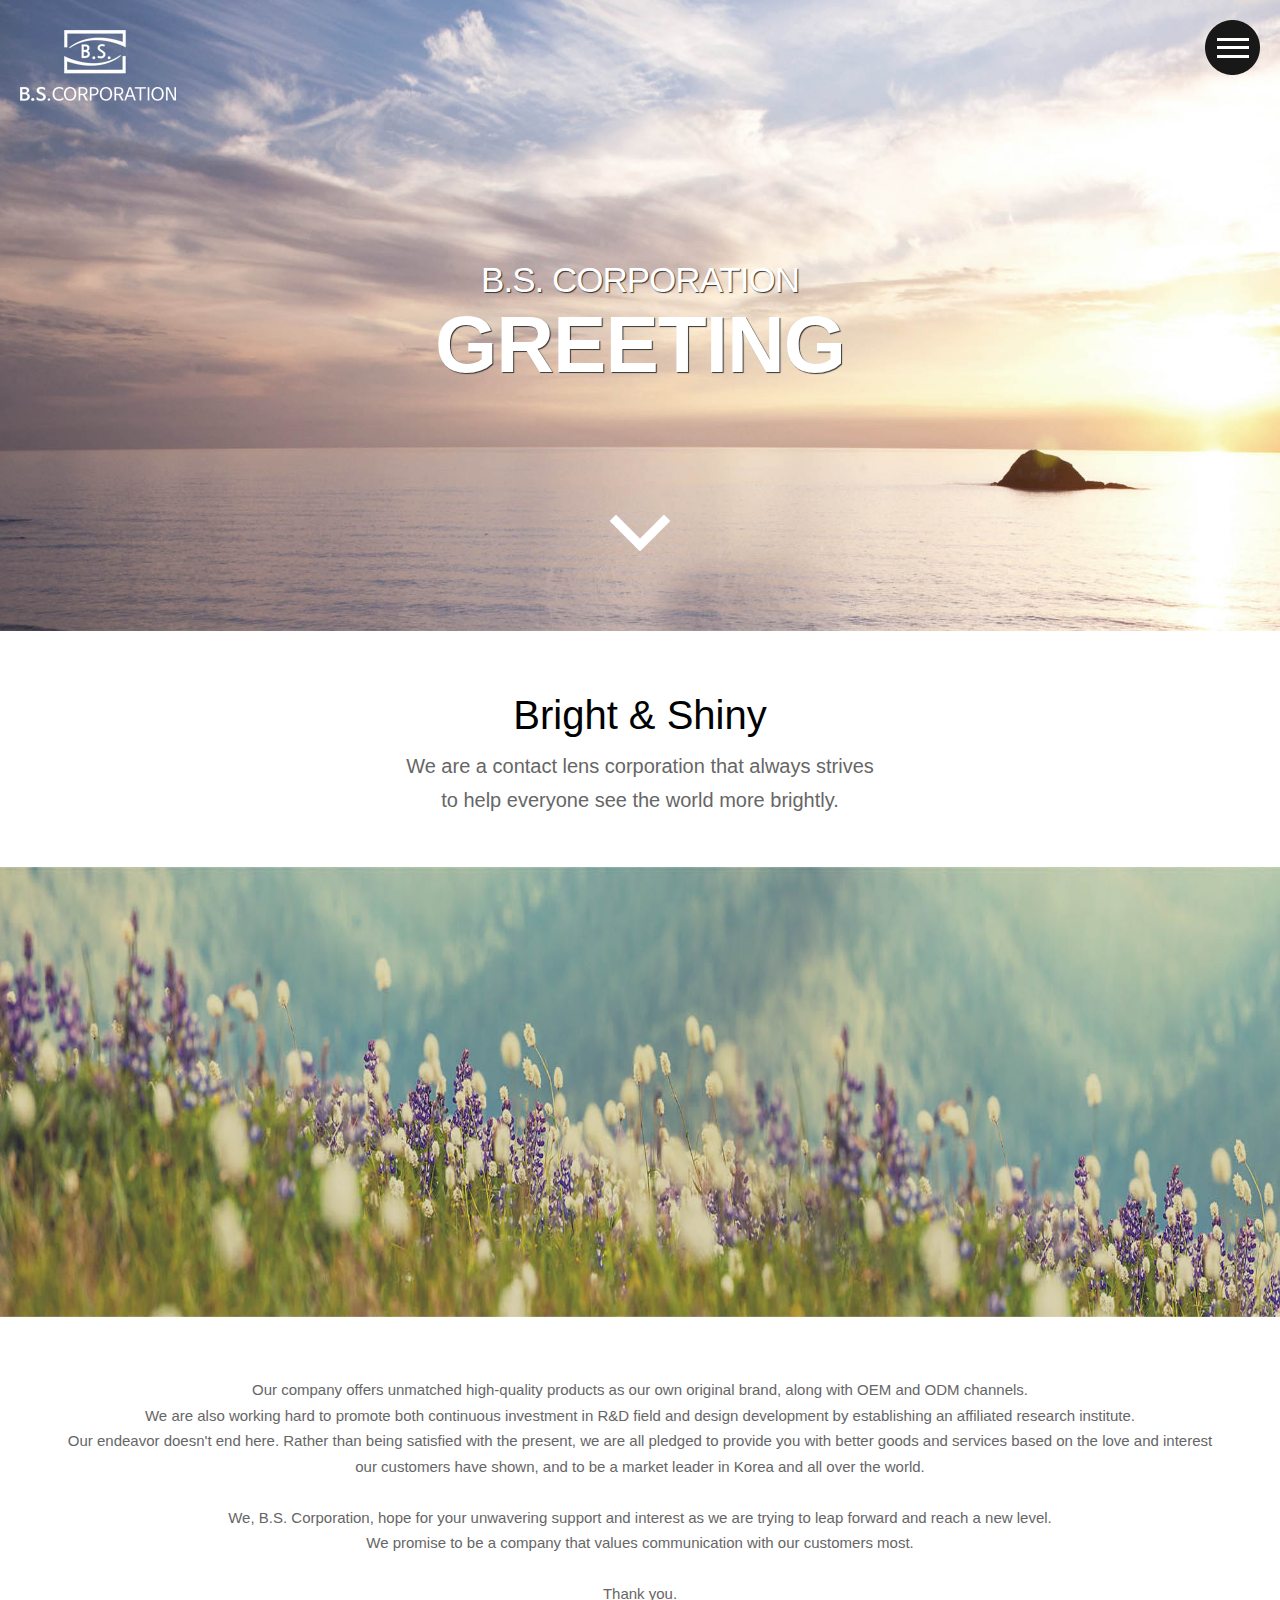
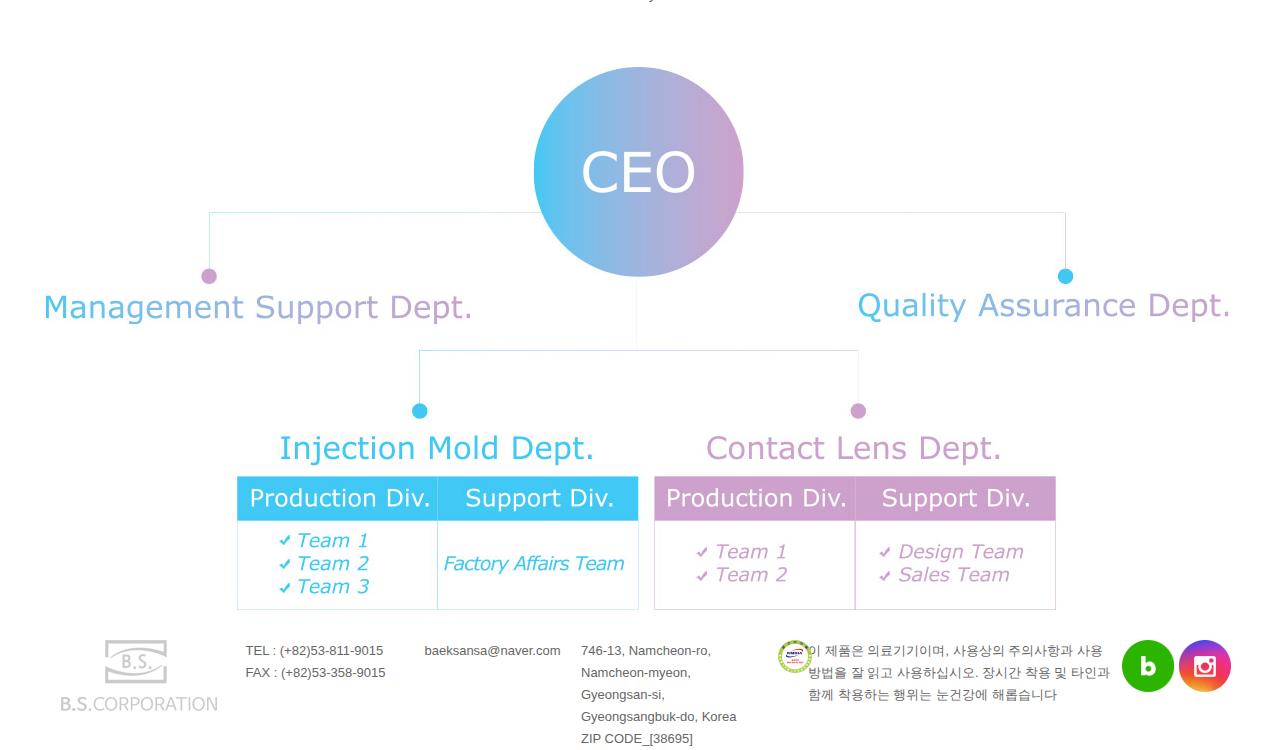
<file: SSC/Bs-lens/COMPANY/Greeting/Greeting.html>
<!DOCTYPE html>
<html lang="ko">
<head>
   <meta charset="UTF-8">
   <meta name="viewport" content="width=device-width, initial-scale=1.0">
   <link rel="stylesheet" href="css/reset.css">
   <link rel="stylesheet" href="css/style.css">
   <link rel="stylesheet" href="../../css/menu-footer.css">
    <link rel="stylesheet" href="../../css/animate.css">
   <script src="https://ajax.googleapis.com/ajax/libs/jquery/3.1.1/jquery.min.js"></script>
   <script src="../../js/plugins/wow.min.js"></script>
   <script src="js/function.js"></script>
   <title>B.S CORPORATION</title>
</head>
<body>
   <div id="wrap">
      <header>
         <h1>B.S_CORPORATION_logo</h1>
            <div class="menu-btn">
                  <a href="#"></a>
            </div>
             <nav class="gnb">
              <div>
                <ol>
                   <li><a href="../../index.html">MAIN</a></li>
                   <li class="sub-1"><a href="#">COMPANY</a>
                     <div class="depth"> 
                     <ul>
                         <li><a href="#">Greeting</a><span></span></li>
                         <li><a href="../History-Certificates/History-Certificates.html">History & Certificates</a></li>
                         <li><a href="#">Process & Technology</a></li>
                      </ul>
                     </div>
                   </li>
                   <li class="sub-2"><a href="#">PRODUCT</a>
                     <div class="depth"> 
                     <ul>
                         <li><a href="#">Color Lens</a></li>
                         <li><a href="../../PRODUCT/FancyLense/fancylense.html">Fancy Lens</a></li>
                         <li><a href="#">Clear Lens</a></li>
                         <li><a href="#">Toric Lens</a></li>
                         <li><a href="#">Accessory</a></li>
                      </ul>
                     </div>
                   </li>
                   <li><a href="#">GUIDE</a></li>
                   <li><a href="#">CONTACT</a></li>
                </ol>
             </div>
            </nav>
   </header>
      <main>
            <section class="main-header">
                    <div class="main-img">  
                       <img src="images/sub-visual-1.jpg" alt="#" class="sub-bg">
                    </div>
                    <div class="header-text">
                        <p class="wow fadeIn" data-wow-delay="100ms">B.S. CORPORATION</p>
                        <p class="wow fadeIn" data-wow-delay="300ms">GREETING</p>
                    </div>
                    <div class="scrolldown">
                        <img src="images/scroll_btn.png" alt="" class="arrow">
                    </div>
            </section>
            <section class="main-section">
                    <div class="main-text">
                        <h2>Bright & Shiny</h2>
                        <p>We are a contact lens corporation that always strives
                            <br>
                            to help everyone see the world more brightly.
                        </p>
                    </div>
                    <div class="sub-img">
                        <img src="images/tit-1.jpg" alt="">
                        <div class="img-text">
                            <h3 class="wow fadeIn" data-wow-delay="200ms">B.S. CORPORATION</h3>
                            <p><img src="images/tit_poly.png" alt="poly" class="wow fadeInDown"></p>
                        </div>
                    </div>
                    <div class="content-text">
                        <p>
                                Our company offers unmatched high-quality products as our own original brand, along with OEM and ODM channels.
                                <br>
                                We are also working hard to promote both continuous investment in R&D field and design development by establishing an affiliated research institute.
                                <br>
                                Our endeavor doesn't end here. Rather than being satisfied with the present, we are all pledged to provide you with better goods and services based on the love and interest
                                <br>
                                our customers have shown, and to be a market leader in Korea and all over the world.
                                <br><br>
                                We, B.S. Corporation, hope for your unwavering support and interest as we are trying to leap forward and reach a new level.
                                <br>
                                We promise to be a company that values communication with our customers most.
                                <br><br>                           
                                Thank you.</p>
                    </div>
            </section>
            <section class="main-footer">
                <div class="content">
                    <img src="images/intro1.jpg" alt="pc" class="pc">
                    <img src="images/intro1_m.jpg" alt="mobile" class="mobile">
                </div>
            </section>
                    
      </main>
      <footer class="clearfix">
            <div class="footer_logo">
                  <h2>B.S_CORPORATION_logo</h2>
            </div>
            
            <div class="tel">
               <address>
                  <span class="num"></span> TEL : (+82)53-811-9015
                  <br>
                  <span class="fax"></span>  FAX : (+82)53-358-9015
               </address>
            </div>
            
            <div class="email">
               <p>baeksansa&#64;naver.com</p>
            </div>
            
            <div class="add">
               <address>
                  746-13, Namcheon-ro, Namcheon-myeon,
                  Gyeongsan-si, Gyeongsangbuk-do,
                  Korea ZIP   CODE_&#91;38695&#93;
               </address>
            </div>
            
            <div class="info">
               
               <p><a href="#">info_logo</a>이 제품은 의료기기이며, 사용상의 주의사항과 사용방법을 잘 읽고 사용하십시오. 장시간 착용 및 타인과 함께 착용하는 행위는 눈건강에 해롭습니다</p>
            </div>
            
            <div class="sns clearfix">
               <a href="#">
                  naverblog
               </a>
               <a href="#">
                  instargram
               </a>
            </div>      
            <a href="#" class="goTop">1</a>
      </footer>
   </div>
</file>
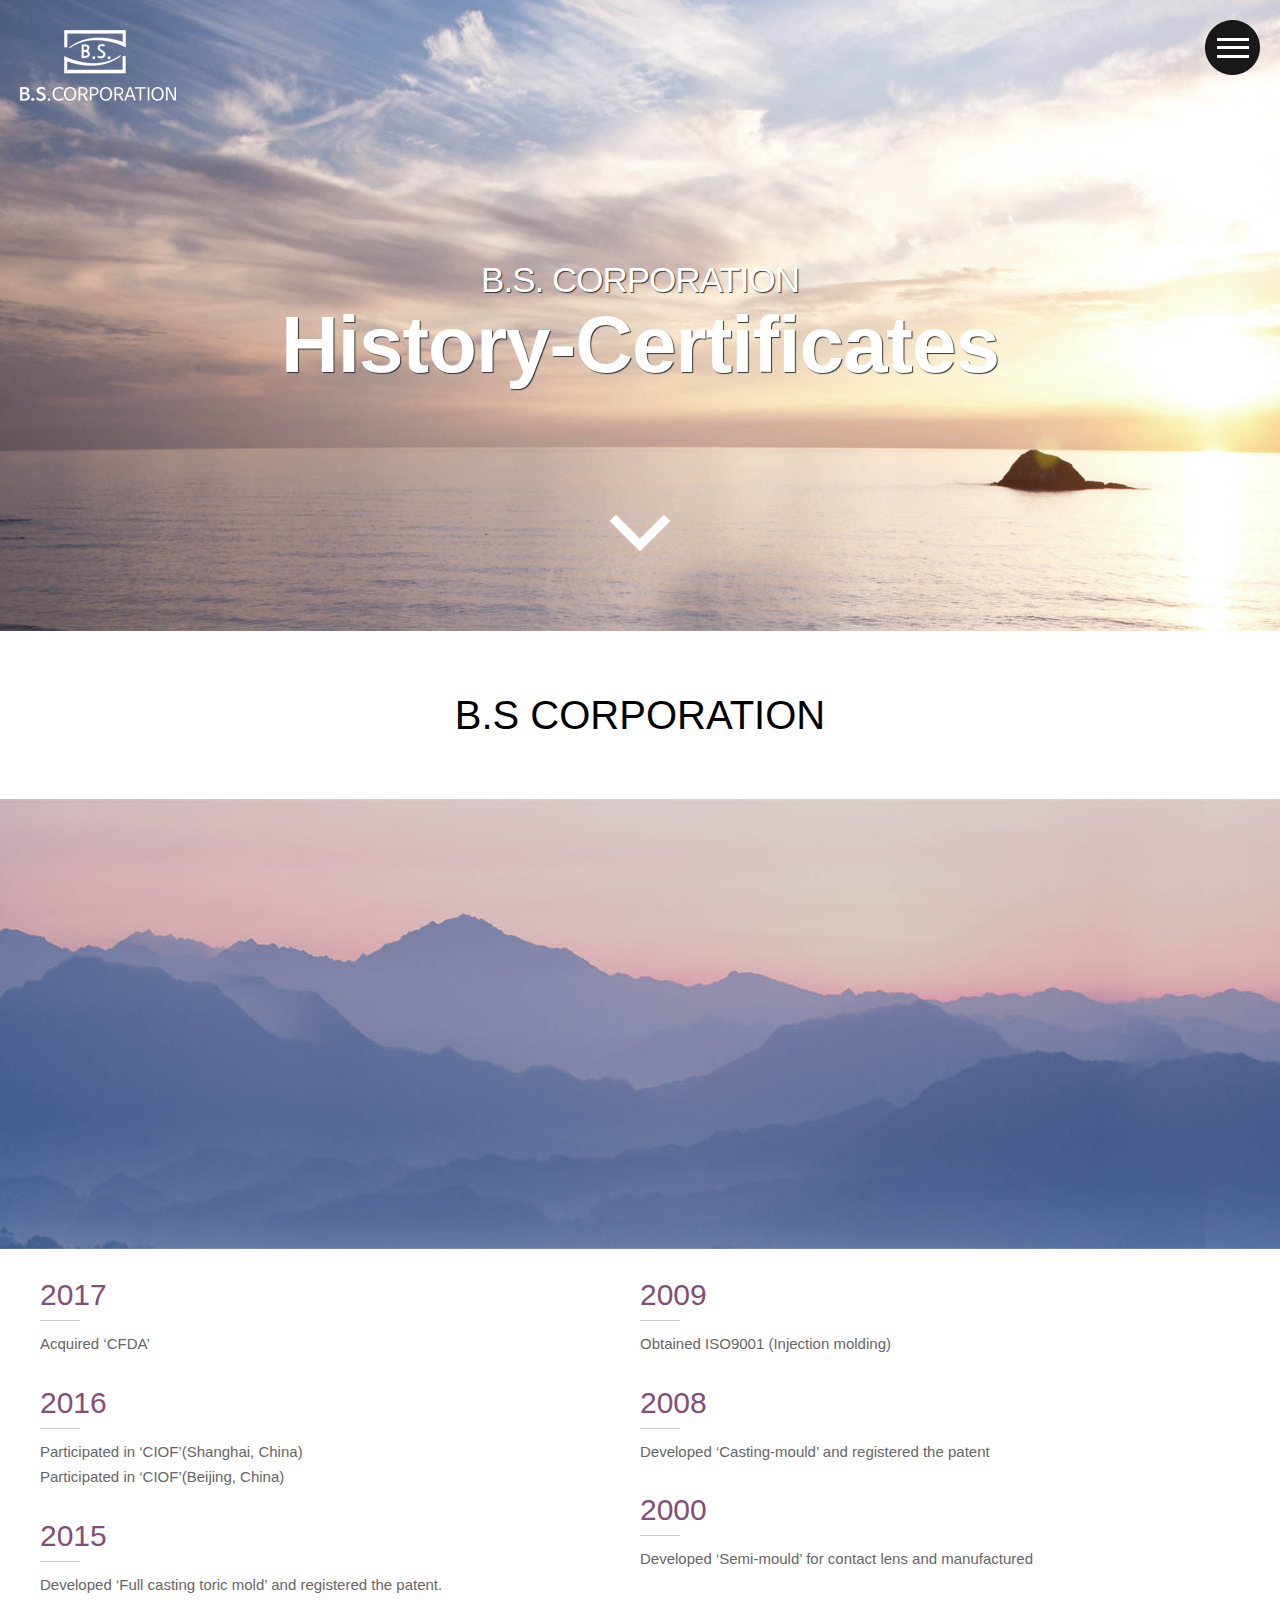
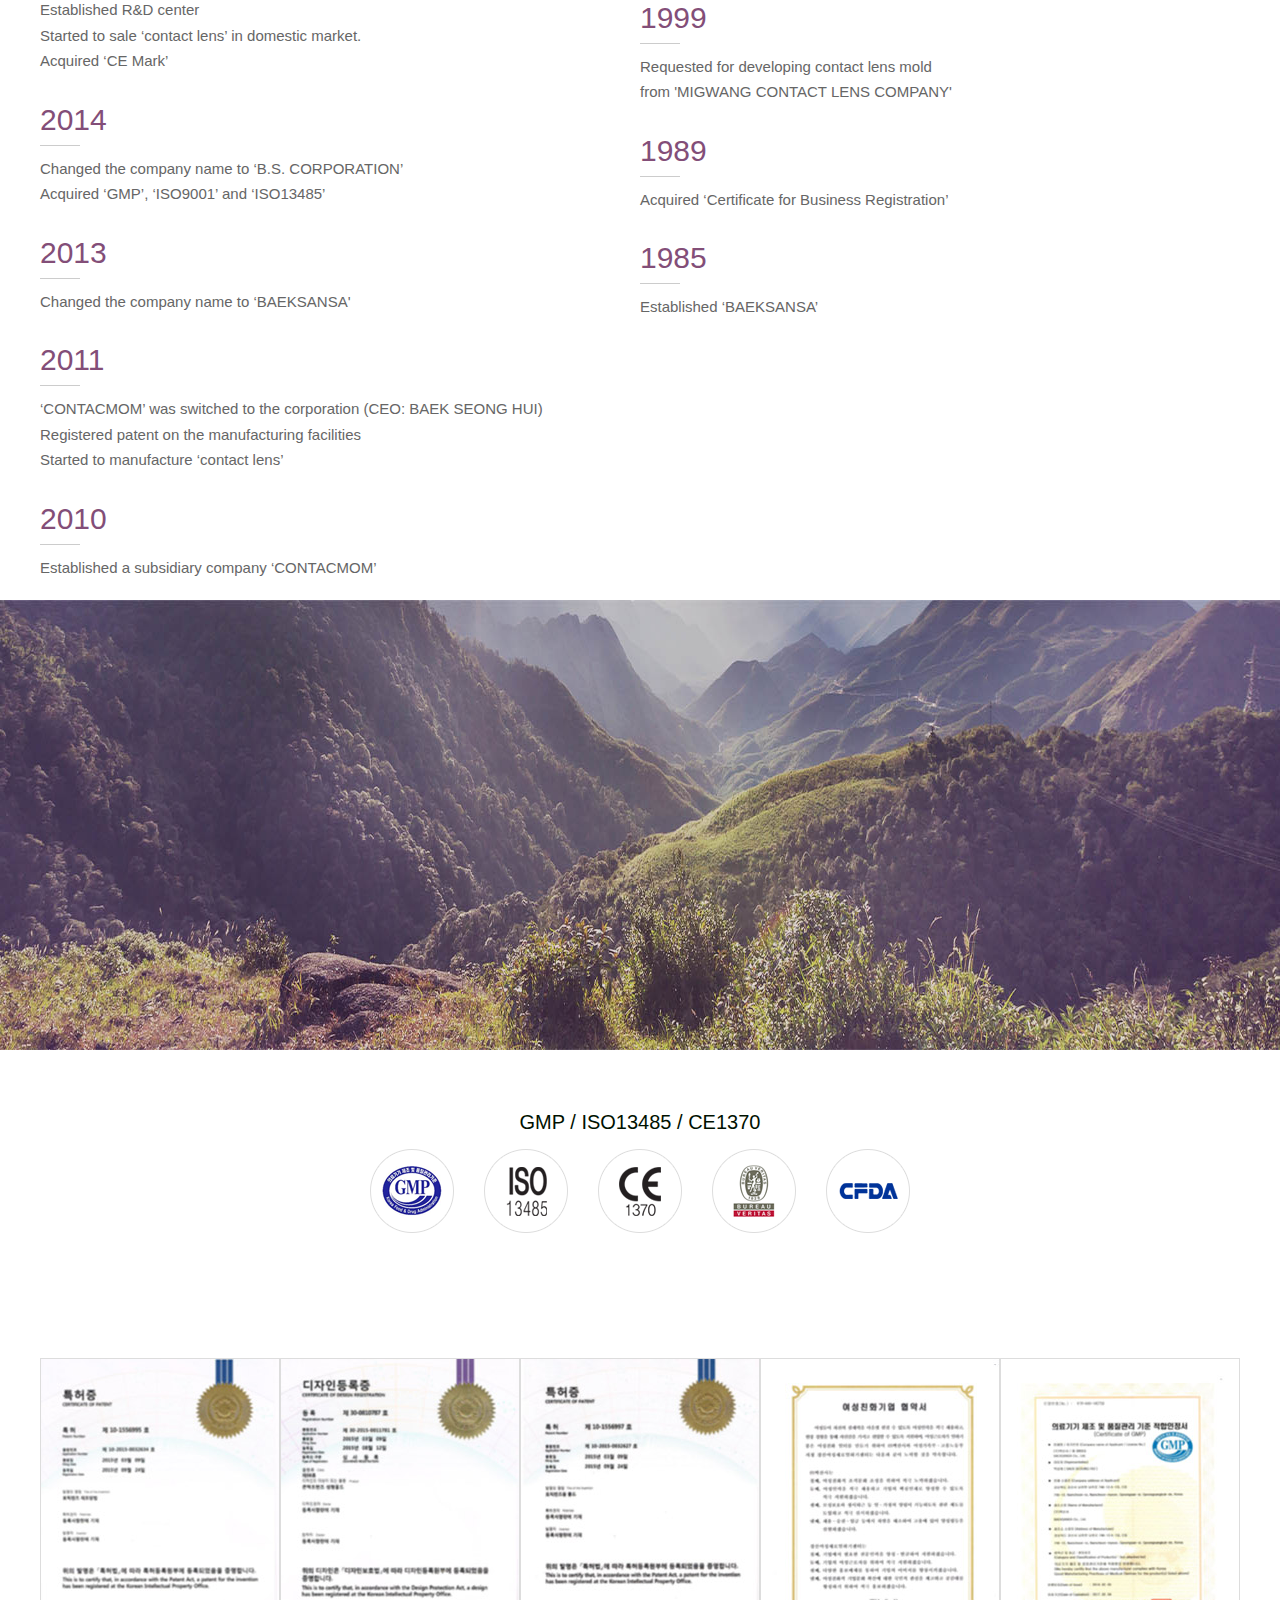
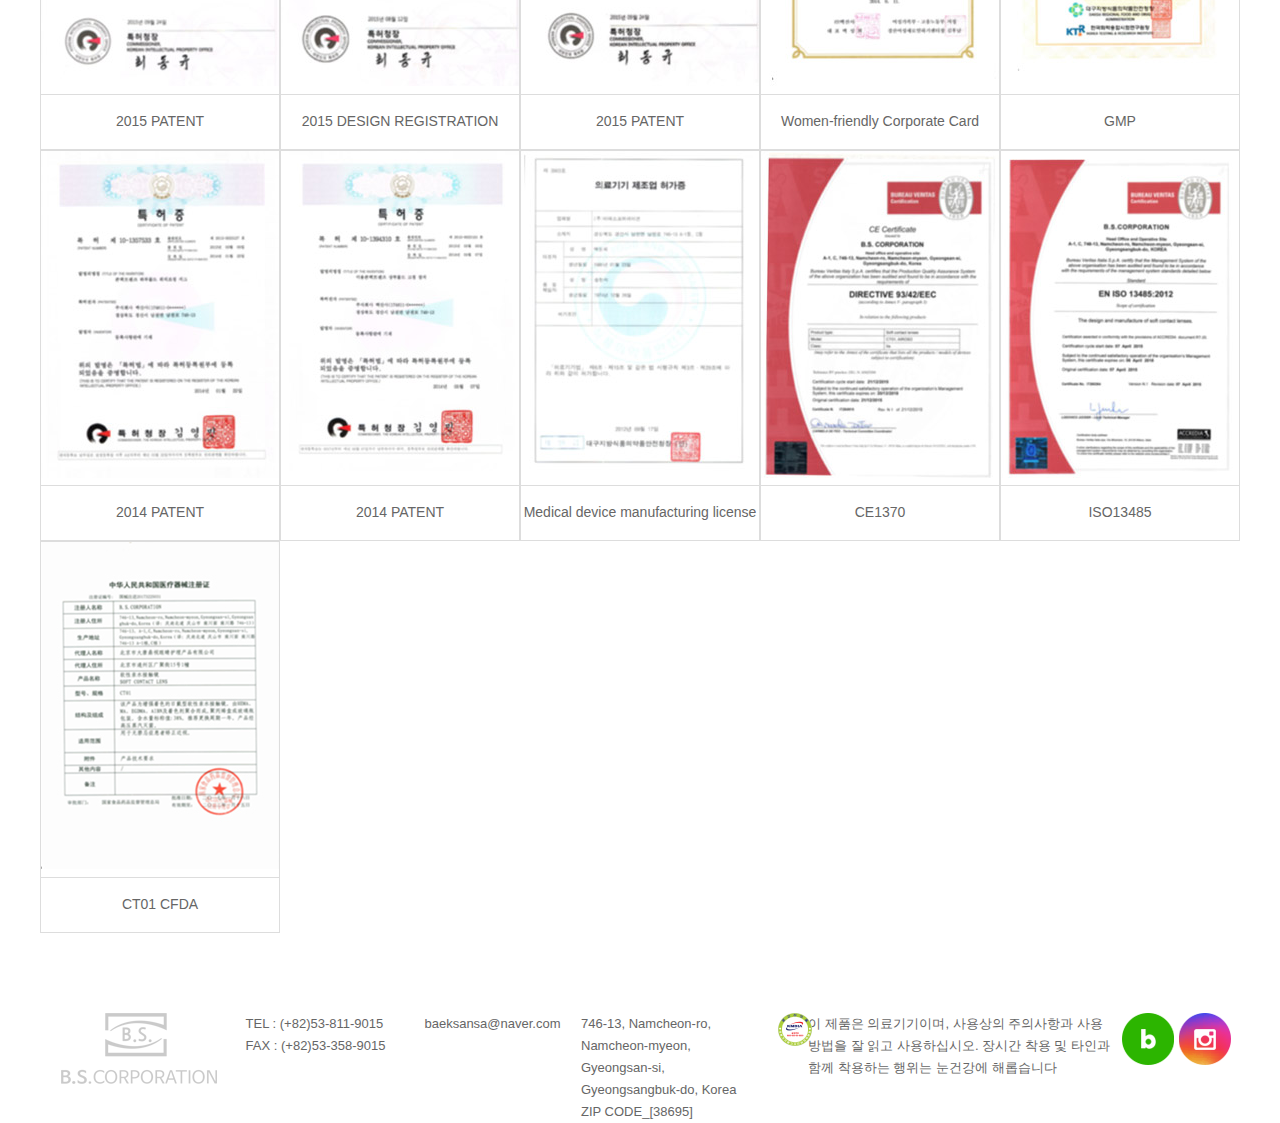
<file: SSC/Bs-lens/COMPANY/History-Certificates/History-Certificates.html>
<!DOCTYPE html>
<html lang="ko">
<head>
   <meta charset="UTF-8">
   <meta name="viewport" content="width=device-width, initial-scale=1.0">
   <link rel="stylesheet" href="css/reset.css">
   <link rel="stylesheet" href="../../css/menu-footer.css">
    <link rel="stylesheet" href="css/style.css">
    <link rel="stylesheet" href="../../css/animate.css">
   <script src="https://ajax.googleapis.com/ajax/libs/jquery/3.1.1/jquery.min.js"></script>
   <script src="../../js/plugins/wow.min.js"></script>
   <script src="js/function.js"></script>
   <title>B.S CORPORATION</title>
</head>
<body>
   <div id="wrap">
      <header>
         <h1>B.S_CORPORATION_logo</h1>
            <div class="menu-btn">
                  <a href="#"></a>
            </div>
             <nav class="gnb">
              <div>
                <ol>
                   <li><a href="../../index.html">MAIN</a></li>
                   <li class="sub-1"><a href="#">COMPANY</a>
                     <div class="depth"> 
                     <ul>
                         <li><a href="../Greeting/Greeting.html">Greeting</a><span></span></li>
                         <li><a href="#">History & Certificates</a></li>
                         <li><a href="#">Process & Technology</a></li>
                      </ul>
                     </div>
                   </li>
                   <li class="sub-2"><a href="#">PRODUCT</a>
                     <div class="depth"> 
                     <ul>
                         <li><a href="#">Color Lens</a></li>
                         <li><a href="../../PRODUCT/FancyLense/fancylense.html">Fancy Lens</a></li>
                         <li><a href="#">Clear Lens</a></li>
                         <li><a href="#">Toric Lens</a></li>
                         <li><a href="#">Accessory</a></li>
                      </ul>
                     </div>
                   </li>
                   <li><a href="#">GUIDE</a></li>
                   <li><a href="#">CONTACT</a></li>
                </ol>
             </div>
            </nav>
   </header>
      <main>
            <section class="main-header">
                    <div class="main-img">  
                       <img src="images/sub-visual-1.jpg" alt="#" class="sub-bg">
                    </div>
                    <div class="header-text">
                        <p class="wow fadeIn" data-wow-delay="100ms">B.S. CORPORATION</p>
                        <p class="wow fadeIn" data-wow-delay="300ms">History-Certificates</p>
                    </div>
                    <div class="scrolldown">
                        <img src="images/scroll_btn.png" alt="" class="arrow">
                    </div>
            </section>
            <section class="main-section">
                  <h2>B.S CORPORATION</h2>
               
                  <div class="sub-img">
                        <img src="images/tit-121.jpg" alt="">
                        <div class="img-text">
                            <h3 class="wow fadeIn" data-wow-delay="200ms">Our History</h3>
                            <p><img src="images/tit_poly.png" alt="poly" class="wow fadeInDown"></p>
                        </div>
                  </div>
                  <div class="history clearfix">
                     <div class="history-sub history-left">
                           <div class="left">
                              <strong class="year">2017</strong>
                              <p>Acquired ‘CFDA’</p>
                           </div>
                           <div class="left">
                              <strong class="year">2016</strong>
                              <p>
                                 Participated in ‘CIOF’(Shanghai, China) <br>
                                 Participated in ‘CIOF’(Beijing, China)
                              </p>
                           </div>
                           <div class="left">
                              <strong class="year">2015</strong>
                              <p>
                                 Developed ‘Full casting toric mold’ and registered the patent. <br>
                                 Established R&D center<br>
                                 Started to sale ‘contact lens’ in domestic market.<br>
                                 Acquired ‘CE Mark’<br>
                              </p>
                           </div>
                           <div class="left">
                              <strong class="year">2014</strong>
                              <p>
                                 Changed the company name to ‘B.S. CORPORATION’ <br>
                                 Acquired ‘GMP’, ‘ISO9001’ and ‘ISO13485’
                              </p>
                           </div>
                           <div class="left">
                              <strong class="year">2013</strong>
                              <p>
                                 Changed the company name to ‘BAEKSANSA'
                              </p>
                           </div>
                           <div class="left">
                              <strong class="year">2011</strong>
                              <p>
                                 ‘CONTACMOM’ was switched to the corporation (CEO: BAEK SEONG HUI) <br>
                                 Registered patent on the manufacturing facilities<br>
                                 Started to manufacture ‘contact lens’<br>
                              </p>
                           </div>
                           <div class="left">
                              <strong class="year">2010</strong>
                              <p>
                                 Established a subsidiary company ‘CONTACMOM’
                              </p>
                           </div>
                     </div>
                     <div class="history-sub history-right">
                           <div class="right">
                              <strong class="year">2009</strong>
                              <p>
                                 Obtained ISO9001 (Injection molding)
                              </p>
                           </div>
                           <div class="right">
                              <strong class="year">2008</strong>
                              <p>
                                 Developed ‘Casting-mould’ and registered the patent
                              </p>
                           </div>
                           <div class="right">
                              <strong class="year">2000</strong>
                              <p>
                                 Developed ‘Semi-mould’ for contact lens and manufactured
                              </p>
                           </div>
                           <div class="right">
                              <strong class="year">1999</strong>
                              <p>
                                 Requested for developing contact lens mold <br>
                                 from 'MIGWANG CONTACT LENS COMPANY'
                              </p>
                           </div>
                           <div class="right">
                              <strong class="year">1989</strong>
                              <p>
                                 Acquired ‘Certificate for Business Registration’
                              </p>
                           </div>
                           <div class="right">
                              <strong class="year">1985</strong>
                              <p>
                                 Established ‘BAEKSANSA’
                              </p>
                           </div>
                     </div>
                  </div>
                    <div class="sub-img sub-img2">
                        <img src="images/tit-122.jpg" alt="">
                        <div class="img-text">
                            <h3 class="wow fadeIn" data-wow-delay="200ms">Certificate</h3>
                            <p><img src="images/tit_poly.png" alt="poly" class="wow fadeInDown"></p>
                        </div>
                    </div>
            </section>
            <section class="main-footer">
               <div class="license clearfix">
                  <p>GMP / ISO13485 / CE1370</p>
                  <ul>
                     <li><img src="images/sub12-mark01.png" alt="GMP"></li>
                     <li><img src="images/sub12-mark02.png" alt="ISO13485"></li>
                     <li><img src="images/sub12-mark03.png" alt="ce1370"></li>
                     <li><img src="images/sub12-mark04.png" alt="Viritas"></li>
                     <li><img src="images/sub12-mark05.png" alt="CFDA"></li>
                  </ul>
               </div>
               <div class="license-Bot clearfix">
                  <div>
                     <img src="images/sub12-cert(1).jpg" alt="특허증">
                     <div>
                        <p>2015 PATENT</p>
                     </div>
                  </div>
                  <div>
                     <img src="images/sub12-cert(2).jpg" alt="디자인등록증">
                     <div>
                        <p>2015 DESIGN REGISTRATION</p>
                     </div>
                  </div>
                  <div>
                     <img src="images/sub12-cert(3).jpg" alt="특허증">
                     <div>
                        <p>2015 PATENT</p>
                     </div>
                  </div>
                  <div>
                     <img src="images/sub12-cert(4).jpg" alt="여성친화기업 협약서">
                     <div>
                        <p>Women-friendly Corporate Card</p>
                     </div>
                  </div>
                  <div>
                     <img src="images/sub12-cert(5).jpg" alt="의료기기 제조 및 품질관리 기준 적합인정서">
                     <div>
                        <p>GMP</p>
                     </div>
                  </div>
                  <div>
                     <img src="images/sub12-cert(6).jpg" alt="특허증">
                     <div>
                        <p>2014 PATENT</p>
                     </div>
                  </div>
                  <div>
                     <img src="images/sub12-cert(7).jpg" alt="특허증">
                     <div>
                        <p>2014 PATENT</p>
                     </div>
                  </div>
                  <div>
                     <img src="images/sub12-cert(8).jpg" alt="의료기기 제조업 허가증">
                     <div>
                        <p>Medical device manufacturing license</p>
                     </div>
                  </div>
                  <div>
                     <img src="images/sub12-cert(9).jpg" alt="ce1370">
                     <div>
                        <p>CE1370</p>
                     </div>
                  </div>
                  <div>
                     <img src="images/sub12-cert(10).jpg" alt="iso13485">
                     <div>
                        <p>ISO13485</p>
                     </div>
                  </div>
                  <div>
                     <img src="images/sub12-cert(11).jpg" alt="cfda">
                     <div>
                        <p>CT01 CFDA</p>
                     </div>
                  </div>
               </div>
            </section>
                    
      </main>
      <footer class="clearfix">
            <div class="footer_logo">
                  <h2>B.S_CORPORATION_logo</h2>
            </div>
            
            <div class="tel">
               <address>
                  <span class="num"></span> TEL : (+82)53-811-9015
                  <br>
                  <span class="fax"></span>  FAX : (+82)53-358-9015
               </address>
            </div>
            
            <div class="email">
               <p>baeksansa&#64;naver.com</p>
            </div>
            
            <div class="add">
               <address>
                  746-13, Namcheon-ro, Namcheon-myeon,
                  Gyeongsan-si, Gyeongsangbuk-do,
                  Korea ZIP   CODE_&#91;38695&#93;
               </address>
            </div>
            
            <div class="info">
               
               <p><a href="#">info_logo</a>이 제품은 의료기기이며, 사용상의 주의사항과 사용방법을 잘 읽고 사용하십시오. 장시간 착용 및 타인과 함께 착용하는 행위는 눈건강에 해롭습니다</p>
            </div>
            
            <div class="sns clearfix">
               <a href="#">
                  naverblog
               </a>
               <a href="#">
                  instargram
               </a>
            </div>   
            <a href="#" class="goTop">1</a>   
      </footer>
   </div>
</file>
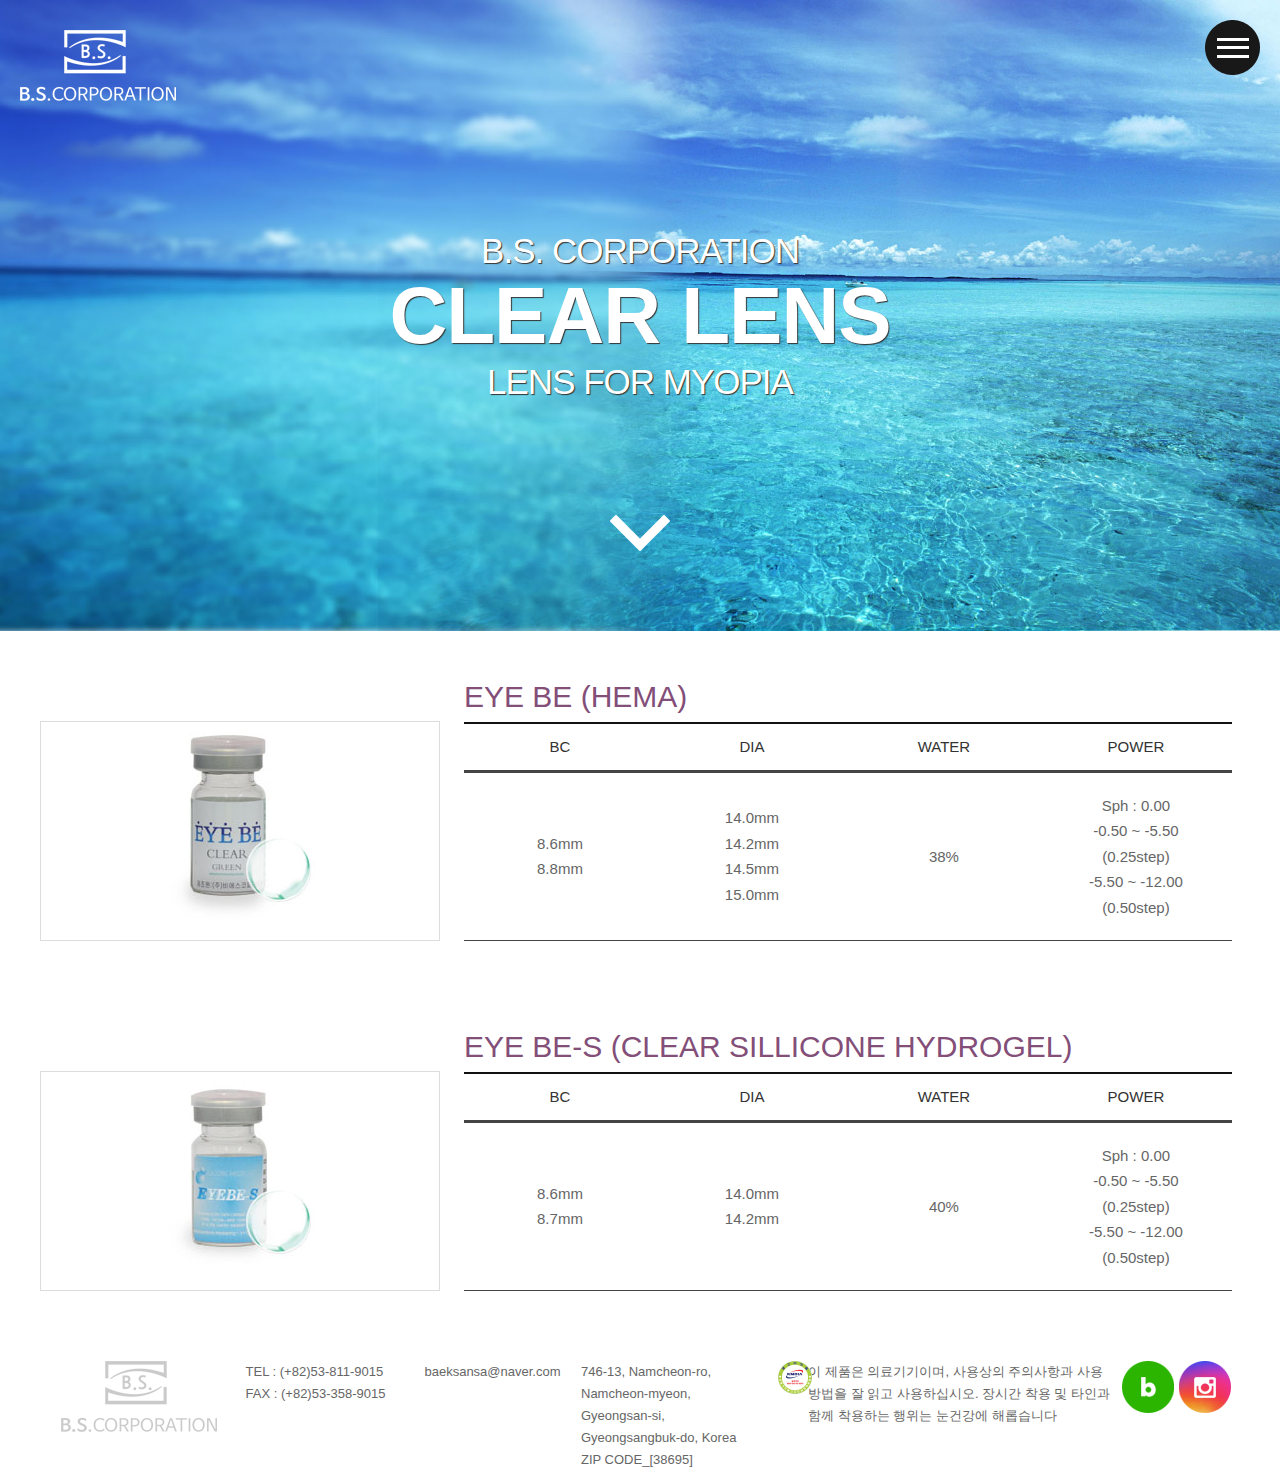
<file: SSC/Bs-lens/PRODUCT/ClearLense/ClearLense.html>
<!DOCTYPE html>
<html lang="ko">
<head>
   <meta charset="UTF-8">
   <meta name="viewport" content="width=device-width, initial-scale=1.0">
   <link rel="stylesheet" href="../../css/reset.css">
   <link rel="stylesheet" href="../../css/menu-footer.css">
    <link rel="stylesheet" href="css/style.css">
    <link rel="stylesheet" href="../../css/animate.css">
   <script src="https://ajax.googleapis.com/ajax/libs/jquery/3.1.1/jquery.min.js"></script>
   <script src="../../js/plugins/wow.min.js"></script>
   <script src="js/function.js"></script>
   <title>B.S CORPORATION</title>
</head>
<body>
   <div id="wrap">
      <header>
         <h1>B.S_CORPORATION_logo</h1>
            <div class="menu-btn">
                  <a href="#"></a>
            </div>
             <nav class="gnb">
              <div>
                <ol>
                   <li><a href="../../index.html">MAIN</a></li>
                   <li class="sub-1"><a href="#">COMPANY</a>
                     <div class="depth"> 
                     <ul>
                         <li><a href="../../COMPANY/Greeting/Greeting.html">Greeting</a><span></span></li>
                         <li><a href="../../COMPANY/History-Certificates/History-Certificates.html">History & Certificates</a></li>
                         <li><a href="#">Process & Technology</a></li>
                      </ul>
                     </div>
                   </li>
                   <li class="sub-2"><a href="#">PRODUCT</a>
                     <div class="depth"> 
                     <ul>
                         <li><a href="#">Color Lens</a></li>
                         <li><a href="../FancyLense/fancylense.html">Fancy Lens</a></li>
                         <li><a href="#">Clear Lens</a></li>
                         <li><a href="#">Toric Lens</a></li>
                         <li><a href="#">Accessory</a></li>
                      </ul>
                     </div>
                   </li>
                   <li><a href="#">GUIDE</a></li>
                   <li><a href="#">CONTACT</a></li>
                </ol>
             </div>
            </nav>
   </header>
       <main>
            <section class="main-header">
               <h2 class="sr-only">메인페이지</h2>
                  <div class="main-img">  
                     <img src="images/sub-visual-3.jpg" alt="#" class="sub-bg">
                  </div>
                  <div class="header-text">
                      <p class="wow fadeIn" data-wow-delay="100ms">B.S. CORPORATION</p>
                      <p class="wow fadeIn" data-wow-delay="300ms">CLEAR LENS</p>
                      <p class="wow fadeIn" data-wow-delay="500ms">LENS FOR MYOPIA</p>
                  </div>
                  <div class="scrolldown">
                      <img src="images/scroll_btn.png" alt="" class="arrow">
                  </div>
            </section>
            <section class="main-section">
               <div class="item">
                  <div class="itemsub clearfix">
                     <div class="item-img"><img src="images/sub3-1.jpg" alt="EYE BE (HEMA)"></div>
                     <div class="item-table">
                        <p class="table-text">EYE BE (HEMA)</p>
                        <table>
                           <caption class=sr-only>
                              제품정보
                           </caption>
                           <colgroup>
                              <col class="table-width">
                              <col class="table-width">
                              <col class="table-width">
                              <col class="table-width">
                           </colgroup>
                 
                        <thead>
                           <tr>
                              <th>BC</th>
                              <th>DIA</th>
                              <th>WATER</th>
                              <th>POWER</th>
                           </tr>
                        </thead>
                        <tbody>
                           <tr>
                              <td>8.6mm <br> 8.8mm</td>
                              <td>14.0mm <br>14.2mm <br>14.5mm <br>15.0mm</td>
                              <td>38%</td>
                              <td>Sph : 0.00 <br>-0.50 ~ -5.50 <br> (0.25step) <br>-5.50 ~ -12.00 <br>(0.50step)</td>
                           </tr>
                        </tbody>
                     </table>
                     </div>
                  </div>
               </div>   
               <div class="item">
                     <div class="itemsub clearfix">
                        <div class="item-img"><img src="images/sub3-2.jpg" alt="EYE BE-S (CLEAR SILLICONE HYDROGEL)"></div>
                        <div class="item-table">
                           <p class="table-text">EYE BE-S (CLEAR SILLICONE HYDROGEL)</p>
                           <table>
                              <caption class=sr-only>
                                 제품정보
                              </caption>
                              <colgroup>
                                 <col class="table-width">
                                 <col class="table-width">
                                 <col class="table-width">
                                 <col class="table-width">
                              </colgroup>
                    
                           <thead>
                              <tr>
                                 <th>BC</th>
                                 <th>DIA</th>
                                 <th>WATER</th>
                                 <th>POWER</th>
                              </tr>
                           </thead>
                           <tbody>
                              <tr>
                                 <td>8.6mm <br> 8.7mm</td>
                                 <td>14.0mm <br>14.2mm</td>
                                 <td>40%</td>
                                 <td>Sph : 0.00 <br>-0.50 ~ -5.50 <br> (0.25step) <br>-5.50 ~ -12.00 <br>(0.50step)</td>
                              </tr>
                           </tbody>
                        </table>
                        </div>
                     </div>
                  </div>   
            </section>
          
       </main>
      
       <footer class="clearfix">
            <div class="footer_logo">
                  <h2>B.S_CORPORATION_logo</h2>
            </div>
            
            <div class="tel">
               <address>
                  <span class="num"></span> TEL : (+82)53-811-9015
                  <br>
                  <span class="fax"></span>  FAX : (+82)53-358-9015
               </address>
            </div>
            
            <div class="email">
               <p>baeksansa&#64;naver.com</p>
            </div>
            
            <div class="add">
               <address>
                  746-13, Namcheon-ro, Namcheon-myeon,
                  Gyeongsan-si, Gyeongsangbuk-do,
                  Korea ZIP   CODE_&#91;38695&#93;
               </address>
            </div>
            
            <div class="info">
               
               <p><a href="#">info_logo</a>이 제품은 의료기기이며, 사용상의 주의사항과 사용방법을 잘 읽고 사용하십시오. 장시간 착용 및 타인과 함께 착용하는 행위는 눈건강에 해롭습니다</p>
            </div>
            
            <div class="sns clearfix">
               <a href="#">
                  naverblog
               </a>
               <a href="#">
                  instargram
               </a>
            </div>      
         </footer>
         <a href="#" class="goTop">1</a>
   </div>
</body>
</html>
</file>
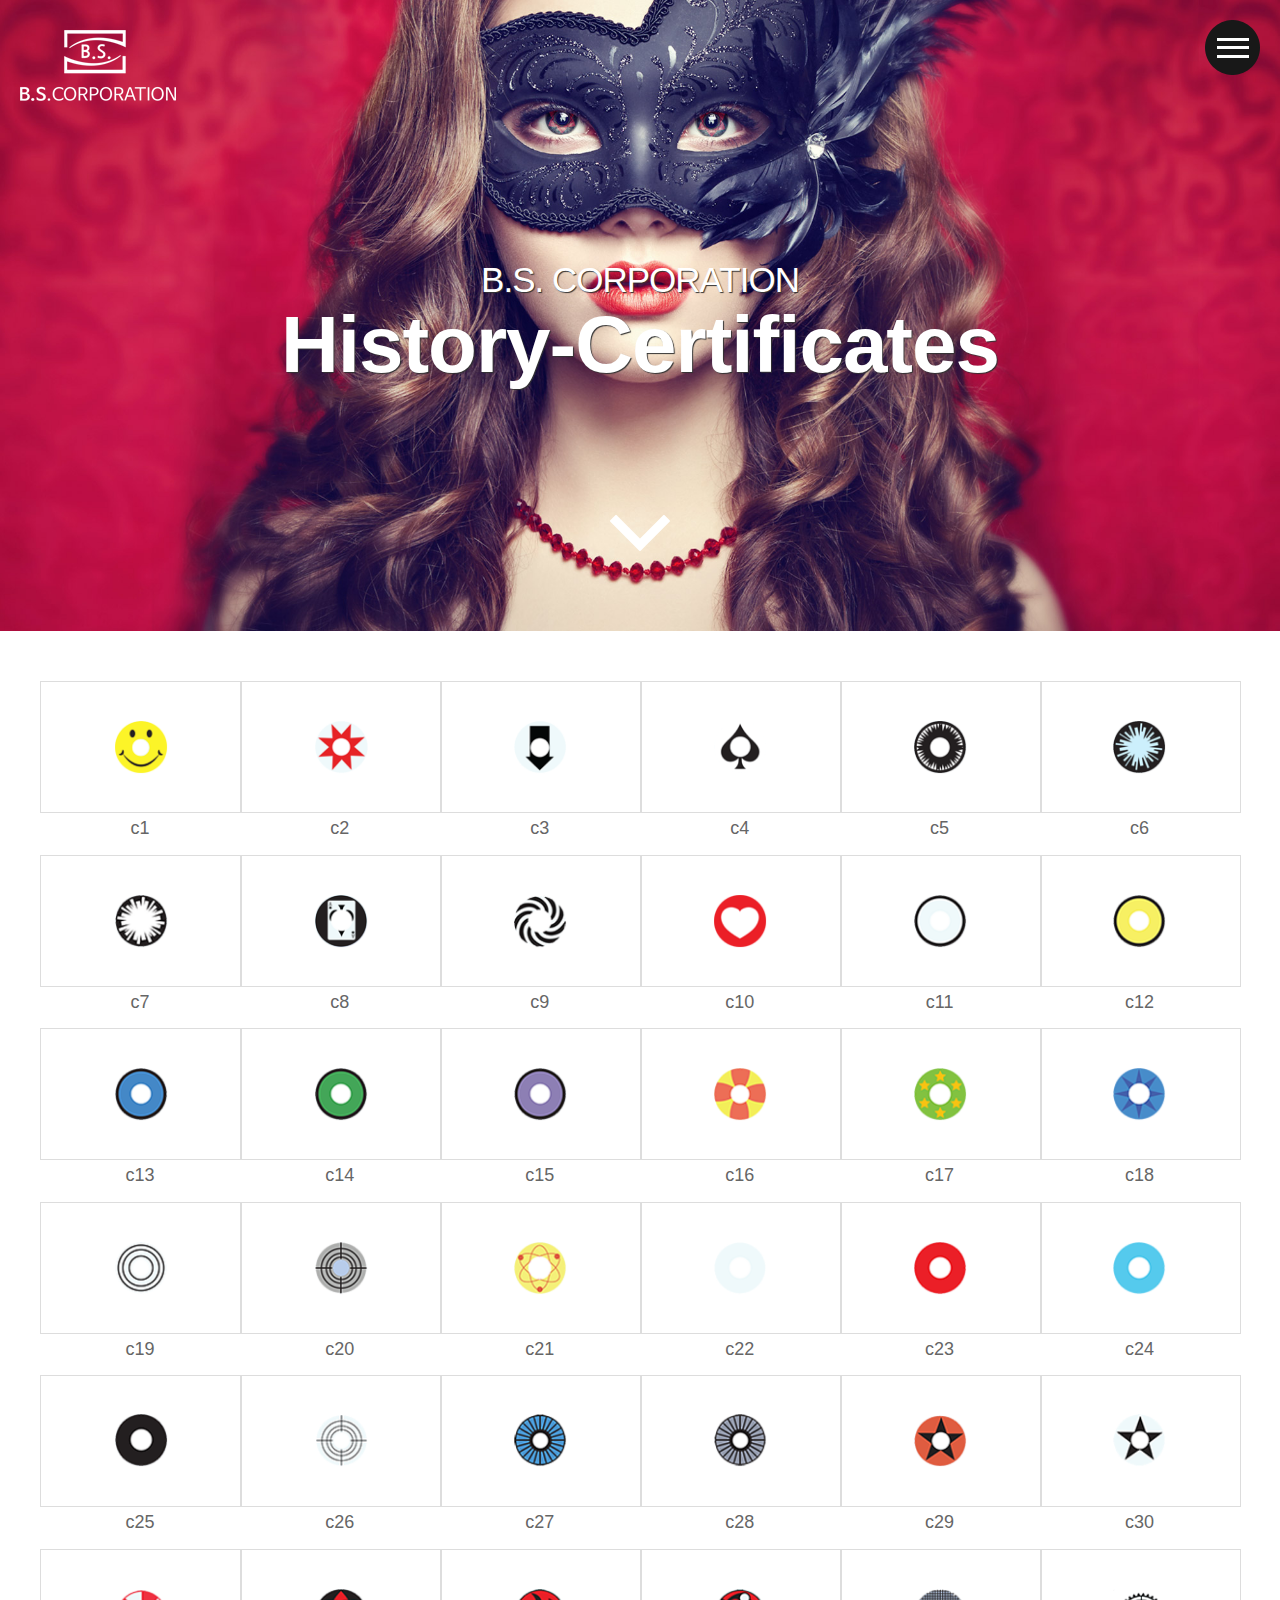
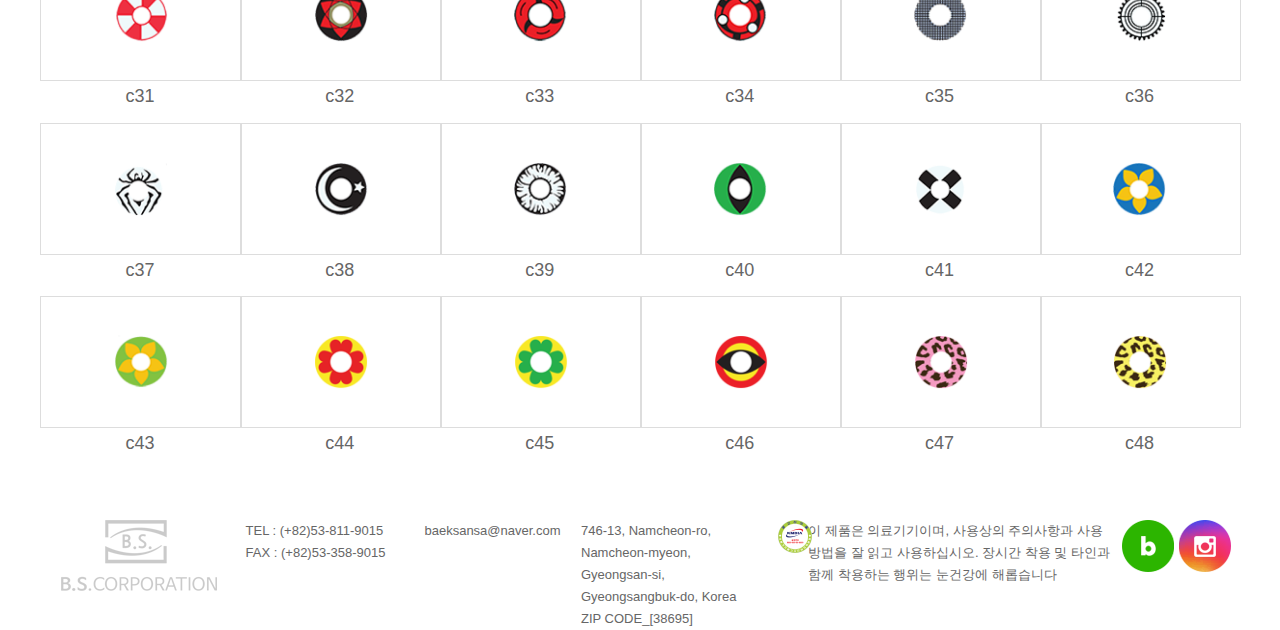
<file: SSC/Bs-lens/PRODUCT/FancyLense/fancylense.html>
<!DOCTYPE html>
<html lang="ko">
<head>
   <meta charset="UTF-8">
   <meta name="viewport" content="width=device-width, initial-scale=1.0">
   <link rel="stylesheet" href="../../css/reset.css">
   <link rel="stylesheet" href="../../css/menu-footer.css">
    <link rel="stylesheet" href="css/style.css">
    <link rel="stylesheet" href="../../css/animate.css">
   <script src="https://ajax.googleapis.com/ajax/libs/jquery/3.1.1/jquery.min.js"></script>
   <script src="../../js/plugins/wow.min.js"></script>
   <script src="js/function.js"></script>
   <title>B.S CORPORATION</title>
</head>
<body>
   <div id="wrap">
      <header>
         <h1>B.S_CORPORATION_logo</h1>
            <div class="menu-btn">
                  <a href="#"></a>
            </div>
             <nav class="gnb">
              <div>
                <ol>
                   <li><a href="../../index.html">MAIN</a></li>
                   <li class="sub-1"><a href="#">COMPANY</a>
                     <div class="depth"> 
                     <ul>
                         <li><a href="../../COMPANY/Greeting/Greeting.html">Greeting</a><span></span></li>
                         <li><a href="../../COMPANY/History-Certificates/History-Certificates.html">History & Certificates</a></li>
                         <li><a href="#">Process & Technology</a></li>
                      </ul>
                     </div>
                   </li>
                   <li class="sub-2"><a href="#">PRODUCT</a>
                     <div class="depth"> 
                     <ul>
                         <li><a href="#">Color Lens</a></li>
                         <li><a href="#">Fancy Lens</a></li>
                         <li><a href="#">Clear Lens</a></li>
                         <li><a href="#">Toric Lens</a></li>
                         <li><a href="#">Accessory</a></li>
                      </ul>
                     </div>
                   </li>
                   <li><a href="#">GUIDE</a></li>
                   <li><a href="#">CONTACT</a></li>
                </ol>
             </div>
            </nav>
   </header>
       <main>
            <section class="main-header">
                    <div class="main-img">  
                       <img src="images/sub-visual-25.jpg" alt="#" class="sub-bg">
                    </div>
                    <div class="header-text">
                        <p class="wow fadeIn" data-wow-delay="100ms">B.S. CORPORATION</p>
                        <p class="wow fadeIn" data-wow-delay="300ms">History-Certificates</p>
                    </div>
                    <div class="scrolldown">
                        <img src="images/scroll_btn.png" alt="" class="arrow">
                    </div>
            </section>
            <section class="main-section">
                  <div class="lense clearfix">
                     <div class="lense-img">
                        <div class="lensebord"><img src="images/c_01.png" alt="c1"></div>
                        <div class="lense-text">
                           <p>c1</p>
                        </div>
                     </div>
                     <div class="lense-img">
                        <div class="lensebord"><img src="images/c_02.png" alt="c2"></div>
                        <div class="lense-text">
                           <p>c2</p>
                        </div>
                     </div>
                     <div class="lense-img">
                        <div class="lensebord"><img src="images/c_03.png" alt="c3"></div>
                        <div class="lense-text">
                           <p>c3</p>
                        </div>
                     </div>
                     <div class="lense-img">
                        <div class="lensebord"><img src="images/c_04.png" alt="c4"></div>
                        <div class="lense-text">
                           <p>c4</p>
                        </div>
                     </div>
                     <div class="lense-img">
                        <div class="lensebord"><img src="images/c_05.png" alt="c5"></div>
                        <div class="lense-text">
                           <p>c5</p>
                        </div>
                     </div>
                     <div class="lense-img">
                        <div class="lensebord"><img src="images/c_06.png" alt="c6"></div>
                        <div class="lense-text">
                           <p>c6</p>
                        </div>
                     </div>
                     <div class="lense-img">
                        <div class="lensebord"><img src="images/c_07.png" alt="c7"></div>
                        <div class="lense-text">
                           <p>c7</p>
                        </div>
                     </div>
                     <div class="lense-img">
                        <div class="lensebord"><img src="images/c_08.png" alt="c8"></div>
                        <div class="lense-text">
                           <p>c8</p>
                        </div>
                     </div>
                     <div class="lense-img">
                        <div class="lensebord"><img src="images/c_09.png" alt="c9"></div>
                        <div class="lense-text">
                           <p>c9</p>
                        </div>
                     </div>
                     <div class="lense-img">
                        <div class="lensebord"><img src="images/c_10.png" alt="c10"></div>
                        <div class="lense-text">
                           <p>c10</p>
                        </div>
                     </div>
                     <div class="lense-img">
                        <div class="lensebord"><img src="images/c_11.png" alt="c11"></div>
                        <div class="lense-text">
                           <p>c11</p>
                        </div>
                     </div>
                     <div class="lense-img">
                        <div class="lensebord"><img src="images/c_12.png" alt="c12"></div>
                        <div class="lense-text">
                           <p>c12</p>
                        </div>
                     </div>
                     <div class="lense-img">
                        <div class="lensebord"><img src="images/c_13.png" alt="c13"></div>
                        <div class="lense-text">
                           <p>c13</p>
                        </div>
                     </div>
                     <div class="lense-img">
                        <div class="lensebord"><img src="images/c_14.png" alt="c14"></div>
                        <div class="lense-text">
                           <p>c14</p>
                        </div>
                     </div>
                     <div class="lense-img">
                        <div class="lensebord"><img src="images/c_15.png" alt="c15"></div>
                        <div class="lense-text">
                           <p>c15</p>
                        </div>
                     </div>
                     <div class="lense-img">
                        <div class="lensebord"><img src="images/c_16.png" alt="c16"></div>
                        <div class="lense-text">
                           <p>c16</p>
                        </div>
                     </div>
                     <div class="lense-img">
                        <div class="lensebord"><img src="images/c_17.png" alt="c17"></div>
                        <div class="lense-text">
                           <p>c17</p>
                        </div>
                     </div>
                     <div class="lense-img">
                        <div class="lensebord"><img src="images/c_18.png" alt="c18"></div>
                        <div class="lense-text">
                           <p>c18</p>
                        </div>
                     </div>
                     <div class="lense-img">
                        <div class="lensebord"><img src="images/c_19.png" alt="c19"></div>
                        <div class="lense-text">
                           <p>c19</p>
                        </div>
                     </div>
                     <div class="lense-img">
                        <div class="lensebord"><img src="images/c_20.png" alt="c20"></div>
                        <div class="lense-text">
                           <p>c20</p>
                        </div>
                     </div>
                     <div class="lense-img">
                        <div class="lensebord"><img src="images/c_21.png" alt="c21"></div>
                        <div class="lense-text">
                           <p>c21</p>
                        </div>
                     </div>
                     <div class="lense-img">
                        <div class="lensebord"><img src="images/c_22.png" alt="c22"></div>
                        <div class="lense-text">
                           <p>c22</p>
                        </div>
                     </div>
                     <div class="lense-img">
                        <div class="lensebord"><img src="images/c_23.png" alt="c23"></div>
                        <div class="lense-text">
                           <p>c23</p>
                        </div>
                     </div>
                     <div class="lense-img">
                        <div class="lensebord"><img src="images/c_24.png" alt="c24"></div>
                        <div class="lense-text">
                           <p>c24</p>
                        </div>
                     </div>
                     <div class="lense-img">
                        <div class="lensebord"><img src="images/c_25.png" alt="c25"></div>
                        <div class="lense-text">
                           <p>c25</p>
                        </div>
                     </div>
                     <div class="lense-img">
                        <div class="lensebord"><img src="images/c_26.png" alt="c26"></div>
                        <div class="lense-text">
                           <p>c26</p>
                        </div>
                     </div>
                     <div class="lense-img">
                        <div class="lensebord"><img src="images/c_27.png" alt="c27"></div>
                        <div class="lense-text">
                           <p>c27</p>
                        </div>
                     </div>
                     <div class="lense-img">
                        <div class="lensebord"><img src="images/c_28.png" alt="c28"></div>
                        <div class="lense-text">
                           <p>c28</p>
                        </div>
                     </div>
                     <div class="lense-img">
                        <div class="lensebord"><img src="images/c_29.png" alt="c29"></div>
                        <div class="lense-text">
                           <p>c29</p>
                        </div>
                     </div>
                     <div class="lense-img">
                        <div class="lensebord"><img src="images/c_30.png" alt="c30"></div>
                        <div class="lense-text">
                           <p>c30</p>
                        </div>
                     </div>
                     <div class="lense-img">
                        <div class="lensebord"><img src="images/c_31.png" alt="c31"></div>
                        <div class="lense-text">
                           <p>c31</p>
                        </div>
                     </div>
                     <div class="lense-img">
                        <div class="lensebord"><img src="images/c_32.png" alt="c32"></div>
                        <div class="lense-text">
                           <p>c32</p>
                        </div>
                     </div>
                     <div class="lense-img">
                        <div class="lensebord"><img src="images/c_33.png" alt="c33"></div>
                        <div class="lense-text">
                           <p>c33</p>
                        </div>
                     </div>
                     <div class="lense-img">
                        <div class="lensebord"><img src="images/c_34.png" alt="c34"></div>
                        <div class="lense-text">
                           <p>c34</p>
                        </div>
                     </div>
                     <div class="lense-img">
                        <div class="lensebord"><img src="images/c_35.png" alt="c35"></div>
                        <div class="lense-text">
                           <p>c35</p>
                        </div>
                     </div>
                     <div class="lense-img">
                        <div class="lensebord"><img src="images/c_36.png" alt="c36"></div>
                        <div class="lense-text">
                           <p>c36</p>
                        </div>
                     </div>
                     <div class="lense-img">
                        <div class="lensebord"><img src="images/c_37.png" alt="c37"></div>
                        <div class="lense-text">
                           <p>c37</p>
                        </div>
                     </div>
                     <div class="lense-img">
                        <div class="lensebord"><img src="images/c_38.png" alt="c38"></div>
                        <div class="lense-text">
                           <p>c38</p>
                        </div>
                     </div>
                     <div class="lense-img">
                        <div class="lensebord"><img src="images/c_39.png" alt="c39"></div>
                        <div class="lense-text">
                           <p>c39</p>
                        </div>
                     </div>
                     <div class="lense-img">
                        <div class="lensebord"><img src="images/c_40.png" alt="c40"></div>
                        <div class="lense-text">
                           <p>c40</p>
                        </div>
                     </div>
                     <div class="lense-img">
                        <div class="lensebord"><img src="images/c_41.png" alt="c41"></div>
                        <div class="lense-text">
                           <p>c41</p>
                        </div>
                     </div>
                     <div class="lense-img">
                        <div class="lensebord"><img src="images/c_42.png" alt="c42"></div>
                        <div class="lense-text">
                           <p>c42</p>
                        </div>
                     </div>
                     <div class="lense-img">
                        <div class="lensebord"><img src="images/c_43.png" alt="c43"></div>
                        <div class="lense-text">
                           <p>c43</p>
                        </div>
                     </div>
                     <div class="lense-img">
                        <div class="lensebord"><img src="images/c_44.png" alt="c44"></div>
                        <div class="lense-text">
                           <p>c44</p>
                        </div>
                     </div>
                     <div class="lense-img">
                        <div class="lensebord"><img src="images/c_45.png" alt="c45"></div>
                        <div class="lense-text">
                           <p>c45</p>
                        </div>
                     </div>
                     <div class="lense-img">
                        <div class="lensebord"><img src="images/c_46.png" alt="c46"></div>
                        <div class="lense-text">
                           <p>c46</p>
                        </div>
                     </div>
                     <div class="lense-img">
                        <div class="lensebord"><img src="images/c_47.png" alt="c47"></div>
                        <div class="lense-text">
                           <p>c47</p>
                        </div>
                     </div>
                     <div class="lense-img">
                        <div class="lensebord"><img src="images/c_48.png" alt="c48"></div>
                        <div class="lense-text">
                           <p>c48</p>
                        </div>
                     </div>
                  </div>
            </section>

       </main>
      
       <footer class="clearfix">
            <div class="footer_logo">
                  <h2>B.S_CORPORATION_logo</h2>
            </div>
            
            <div class="tel">
               <address>
                  <span class="num"></span> TEL : (+82)53-811-9015
                  <br>
                  <span class="fax"></span>  FAX : (+82)53-358-9015
               </address>
            </div>
            
            <div class="email">
               <p>baeksansa&#64;naver.com</p>
            </div>
            
            <div class="add">
               <address>
                  746-13, Namcheon-ro, Namcheon-myeon,
                  Gyeongsan-si, Gyeongsangbuk-do,
                  Korea ZIP   CODE_&#91;38695&#93;
               </address>
            </div>
            
            <div class="info">
               
               <p><a href="#">info_logo</a>이 제품은 의료기기이며, 사용상의 주의사항과 사용방법을 잘 읽고 사용하십시오. 장시간 착용 및 타인과 함께 착용하는 행위는 눈건강에 해롭습니다</p>
            </div>
            
            <div class="sns clearfix">
               <a href="#">
                  naverblog
               </a>
               <a href="#">
                  instargram
               </a>
            </div>      
         </footer>
         <a href="#" class="goTop">1</a>
   </div>
</body>
</html>
</file>
<file: SSC/Bs-lens/COMPANY/Greeting/css/style.css>
@charset "utf-8";


/*  main*/
main>.main-header{
    position: relative;
    width: 100%;
    height: 100%;
}
main>.main-header>.main-img{
    width: 100%;
}
main>.main-header>.main-img>.sub-bg{
    display: block;
    vertical-align: top;
    max-width: 100%;
    width: 100%;
    height: 100%;
    
}
main>.main-header>.header-text{
    position: absolute;
    left: 50%;
    top: 50%;
    transform: translate(-50%,-50%);
    width: 100%;
    text-align: center;
    color: #fff;
    text-shadow: 1px 1px 1px #333;
    letter-spacing: -1px;
}
main>.main-header>.header-text>p:nth-child(2){
    font-size: 80px;
    font-weight: 900;
    line-height: 0.9;
}
main>.main-header>.header-text>p{
    font-size: 35px;
}
main>.main-header>.scrolldown{
    cursor: pointer;
    position: absolute;
    bottom: 80px;
    left: 50%;
    margin-left: -30px;
    max-width: 100%;
}
   
 
    

main>.main-header>.scrolldown>.arrow{
    border: 0;
    vertical-align: top;
    max-width: 100%;
    display: block;
    max-width: 100%;
}

.main-section{
    min-height: 400px;
    text-align: center;
}
.main-section>.main-text{
    text-align: center;
    padding: 50px 0;
}
.main-section>.main-text>h2{
    font-size: 40px;
    font-weight: 500;
    color: #000;
}
.main-section>.main-text>p{
    color: #666;
    font-size: 20px;
}

.main-section>.sub-img{
    width: 100%;
    position: relative;
}
.main-section>.sub-img>img{
    display: block; 
    width: 100%;
    height: 450px;
}

.main-section>.sub-img>.img-text>p>img{
    position: absolute;
    top: 110px;
    left: 50%;
    margin-left: -65px;
}

.main-section>.sub-img>.img-text>h3{
    
    position: absolute;
    top: 50%;
    left: 50%;
    transform: translate(-50%,-50%);
    z-index:10;
    color: #fff;
    font-size: 40px;
    line-height: 450px;
    letter-spacing: 5px;
}
.main-section>.content-text{
    text-align: center;
    padding: 60px 0;
    font-weight: 300;
}

.main-footer>.content{
    width: 100%;
    text-align: center;
}
.main-footer>.content>.pc{
    position: relative;
    left: 50%;
    transform: translateX(-50%);
    display: block;    
    max-width: 100%;
}

.main-footer>.content>.mobile{
    display: none;
    position: relative;
    left: 50%;
    transform: translateX(-50%); 
    max-width: 100%;
}









/* 반응형 */
@media screen and (max-width: 1199px){
main>.main-header>.header-text>p:nth-child(1){
    font-size: 28px;
    letter-spacing: -1px;
}
main>.main-header>.header-text>p:nth-child(2){
    font-size: 60px;
}
main>.main-header>.scrolldown{
    bottom: 20px;
    margin-left: -20px;
}
main>.main-header>.scrolldown>.arrow{
    width: 40px;
}

main>.main-section>.main-text>h2{
    font-size: 30px;
}
main>.main-section>.main-text>p{
    font-size: 18px;
}
main>.main-section>.sub-img{
    height: 300px;
}
main>.main-section>.sub-img>img{
    height: 300px;
}
main>.main-section>.sub-img>.img-text>h3{
    font-size: 30px;
    line-height: 1.3;
    letter-spacing: 4px;
}
main>.main-section>.sub-img>.img-text>p>img{
    top: 25%;
    
    margin-left: -40px;
    width: 80px;
}


}
@media (max-width: 640px){

    
main>.main-header>.header-text>p:nth-child(1){
    font-size: 18px;
}
main>.main-header>.header-text>p:nth-child(2){
    font-size: 30px;
    font-weight: 500;
}

main>.main-header>.scrolldown{
    bottom: 5px;
    
    margin-left: -15px;
}
main>.main-header>.scrolldown>.arrow{
    width: 30px;
}
main>.main-section>.main-text>h2{
    font-size: 28px;
}
main>.main-section>.main-text>p{
    font-size: 16px;
}

main>.main-section>.sub-img{
    text-align: center;
    height: 100%;
}
main>.main-section>.sub-img>img{
    top: 0;
    left: 0;
    width: 100%;
    height: 200px;

}
main>.main-section>.sub-img>.img-text>h3{
    top: 48%;
    letter-spacing: 1px;
    font-size: 24px;
    line-height: 1;
}

main>.main-section>.sub-img>.img-text>p>img{
    top: 25px;
    left: 50%;
}
main>.main-section>.content-text>p{
    padding: 30px 0;
    font-weight: normal;
}
main>.main-footer>.content{
    padding: 30px 0;
    font-weight: normal;
}
main>.main-footer>.content>.pc{
    display: none;
}
main>.main-footer>.content>.mobile{
    display: block;
}

}
</file>
<file: SSC/Bs-lens/css/menu-footer.css>
/* 공통 메뉴부분 */
body{
    font-size: 15px;
    font-family: 'Noto Sans KR','Roboto','Nanum Gothic', sans-serif;
    width: 100%;
    color: #666;
    line-height: 1.7;
    font-weight: 400;
    min-width:500px;
}

#wrap{
    width: 100%;
 
}

/* gnb 메뉴 */

.menu-btn>a{
    position: fixed;
    right: 20px;
    top: 20px;
    z-index: 1000;
    display: block;
    width: 55px;
    height: 55px;
    background-image: url(../images/nav_btn.png);
 }
 .menu-btn>a.on{
     background-image: url(../images/nav_btn_off.png);
 }
 .gnb{
    display: none;
    position: fixed;
    right: 0px;
    z-index: 999;
    width: 500px;
    height: 100%;
    min-height: 100%;
    background: rgba(165, 199, 129, 1);
    opacity:0.95;
    top: 0px;
    overflow-y: auto;
  }
  .gnb>div{
     position: absolute;
     top: 50%;
     left: 50%;
     transform: translate(-50%,-50%); 
     width: 100%;
     text-align: center;
  }
 .gnb>div>ol>li>a{
     display: block;
     font-size: 50px;
     position: relative;
     z-index: 9000;
     text-align: center;
  
     color: #fff;
     line-height: 80px;
 }
.gnb>div>ol>li>.depth>ul>li a::after{
     display: block;
     width:100%;
     height: 1px; 
     margin-top: -6px;
     content:"" ;
     border-bottom:1px solid #000; 
     transform:scale(0); 
     transition:all 0.4s;
     }
 .gnb>div>ol>li>.depth>ul>li:hover a:after{
    width: 100%;
   
     transform:scale(1);
    } 
 .gnb>div>ol>li>.depth>ul{
    display: none;
  }

 .gnb>div>ol>li>.depth>ul>li>a{
     display: inline-block;
     color: #333;
     font-size: 30px;
     font-weight: 300;
     letter-spacing: -1px;
 
 }

 /* header logo */
 header>h1{
    position: absolute;
    left: 20px;
    top: 30px;
    z-index:100;
    width: 156px;
    height: 71px;
    text-indent: -9999px;
    background-image: url(../images/logo.png);
}
 /* 공통 footer부분 */

 
 /* footer */

footer{
    position: relative;
    margin: 30px 50px;
    font-size: 13px;
    height: 100%;
}
footer>div{ 
    
    display: flex;
    justify-content: space-around;
    top: 50%;
    float: left; 
    width: 15%; 
    
}
footer>.footer_logo>h2{
   
   width: 156px;
   height: 71px;
   text-indent: -9999em;   
   background-image: url(../images/footlogo.png);
    background-repeat: no-repeat;
}
footer>.info{
   
     width: 30%;
    
}
footer>.info>p{
    display: flex;
}
footer>.info>p>a{
 position: relative;
 justify-content: space-around;
 left:20px;
 width:34px;
 height: 33px;
 text-indent: -9999px;
 background-image: url(../images/info_i.png);
    background-repeat: no-repeat;
 font-weight: normal;
 padding-left: 38px;
}
footer>.sns{
    position: relative;
    width: 104px;
    height: 52px;
   
}
footer>.sns>a{
 position: absolute; 
 float: left;
 display: block;
 width: 52px;
 height: 52px;
 text-indent: -9999px;
 background-repeat: no-repeat;
}
footer>.sns>a:nth-child(1){
 left:10px;
 background-image: url(../images/sns_01_on.png);
}
footer>.sns>a:last-child{
 right:-15px;
 background-image: url(../images/sns_02_on.png);
}

/* gotop 버튼 */
.goTop{
    display: none;
    position: fixed;
    right: 20px;
    bottom: 10px;
    width: 50px;
    height: 50px;
    background-image: url(../images/top-btn.png);
    background-repeat: no-repeat;
    text-indent: -99999px;
}

/* 반응형 공통부분 */


/* 반응형 */
@media screen and (max-width: 1199px){

    footer>div{
        width: inherit;
        margin: 10px auto;
        float: none;
        clear:both;
        text-align: center;
    }
    footer>.info{
        width:100% ;
      
    }
    
    footer>.info a{
        position: absolute;
        left: 0;
    }
    
}

@media (max-width: 640px){
    .menu-btn>a{
        width: 30px;
        height: 30px;
        top: 10px;
        background-size: contain;
    }
    header>h1{
        width: 80px;
        top: 10px;
        background-size: contain;
        background-repeat: no-repeat;
    
    }
    .gnb{
        width: 85%;
    }
    .gnb>div>ol>li>a{
        font-size: 30px;
    }
    .gnb>div>ol>li>.depth>ul>li>a{
        font-size: 15px;
        letter-spacing: -0.5px;
    }
    

    footer>.footer_logo{
        width: 100%;
        
    }
 
    footer>.footer_logo>h2{
        width: 80px;  
        height: 40px;  
        margin: 0;
        background-size: contain;  
    }

footer>.sns{
    width: 60px;
}
footer>.sns>a{
    
    width: 26px;
    height: 26px;
    background-size: contain;
}
footer>.sns>a:nth-child(1){
    left: 0px;
}
footer>.sns>a:nth-child(2){
    right: 0px;
}

.goTop{
    width: 25px;
    height: 25px;
    background-size: cover;
}

}
</file>
<file: SSC/Bs-lens/COMPANY/History-Certificates/css/style.css>
@charset "utf-8";


/*  main*/
main>.main-header{
    position: relative;
    width: 100%;
    height: 100%;
}
main>.main-header>.main-img{width: 100%;}
main>.main-header>.main-img>.sub-bg{
    display: block;
    vertical-align: top;
    max-width: 100%;
    width: 100%;
    height: 100%;
    
}
main>.main-header>.header-text{
    position: absolute;
    left: 50%;
    top: 50%;
    transform: translate(-50%,-50%);
    width: 100%;
    text-align: center;
    color: #fff;
    text-shadow: 1px 1px 1px #333;
    letter-spacing: -1px;
}
main>.main-header>.header-text>p:nth-child(2){
    font-size: 80px;
    font-weight: 900;
    line-height: 0.9;
}
main>.main-header>.header-text>p{
    font-size: 35px;
}
main>.main-header>.scrolldown{
    cursor: pointer;
    position: absolute;
    bottom: 80px;
    left: 50%;
    margin-left: -30px;
    max-width: 100%;
}
   
main>.main-header>.scrolldown>.arrow{
    border: 0;
    vertical-align: top;
    max-width: 100%;
    display: block;
    max-width: 100%;
}

.main-section{
    min-height: 400px;
    text-align: center;
}
.main-section>h2{
    font-size: 40px;
    font-weight: 500;
    color: #000;
    margin: 50px auto;
}
.main-section>.sub-img{
    width: 100%;
    position: relative;
}
.main-section>.sub-img>img{
    display: block; 
    width: 100%;
    height: 450px;
}

.main-section>.sub-img>.img-text>p>img{
    position: absolute;
    top: 110px;
    left: 50%;
    margin-left: -65px;
}

.main-section>.sub-img>.img-text>h3{
    
    position: absolute;
    top: 50%;
    left: 50%;
    transform: translate(-50%,-50%);
    z-index:10;    
    color: #fff;
    font-size: 40px;
    line-height: 450px;
    letter-spacing: 5px;
}

/* 메인 히스토리*/
.main-section>.history{
    width: 1200px;
    margin: 0 auto;
    text-align: left;
      
}
.main-section>.history>.history-sub{
    width: 50%;
    
}
.main-section>.history>.history-left{
    height: 100%;
    float: left;
}
.main-section>.history>.history-right{
    float: right;
}
.main-section>.history>.history-sub>div{
    margin: 20px 0;
  
}
.main-section>.history>.history-sub>div>.year{
    color: #834e78;
    font-size: 30px;
    font-weight: 500;
}
.main-section>.history>.history-sub>div>.year::after{
    display: block;
    width: 40px;
    height: 1px;
    background-color: #ccc;
    content: "";
    margin-bottom: 10px;
}
/* 라이센스 관련 */
.main-footer{
    width: 1200px;
    margin: 0 auto;
}

.main-footer>.license{
  
    padding: 55px 0;
    text-align: center;
    color: #010;
    font-size: 20px;
    font-weight: 500;
}
.main-footer>.license>ul{
   display: inline-block;
    margin-top: 10px;
}
.main-footer>.license>ul>li{
    
  
    margin:0 15px;
    float: left;

}

.main-footer>.license>ul>li>img{
    width: 100%;
}


.main-footer>.license-Bot{
    padding: 50px 0;
    
}
.main-footer>.license-Bot>div{
   
    display: inline-block;
    float: left;
    width: 20%;

    border: 1px solid #ddd;
    box-sizing: border-box;
}
.main-footer>.license-Bot>div>img{
    max-width: 100%;
    margin: 0 auto;
}
.main-footer>.license-Bot>div>div{
    display: table;
    width: 100%;
    height: 54px;
    text-align: center;
    border-top: 1px solid #ddd;
}

.main-footer>.license-Bot>div>div>p{
    display: table-cell;
    vertical-align: middle;
    
    font-size: 14px;
}




/* 반응형 */
@media screen and (max-width: 1199px){
main>.main-header>.header-text>p:nth-child(1){
    font-size: 28px;
    letter-spacing: -1px;
}
main>.main-header>.header-text>p:nth-child(2){
    font-size: 60px;
}
main>.main-header>.scrolldown{
    bottom: 20px;
    margin-left: -20px;
}
main>.main-header>.scrolldown>.arrow{
    width: 40px;
}

main>.main-section>.main-text>h2{
    font-size: 30px;
}
main>.main-section>.main-text>p{
    font-size: 18px;
}
main>.main-section>.sub-img{
    height: 300px;
}
main>.main-section>.sub-img>img{
    height: 300px;
}
main>.main-section>.sub-img>.img-text>h3{
    font-size: 30px;
    line-height: 1.3;
    letter-spacing: 4px;
}
main>.main-section>.sub-img>.img-text>p>img{
    top: 25%;
    
    margin-left: -40px;
    width: 80px;
}
.main-footer{
    width: 100%;
}
}


@media (max-width: 640px){

main>.main-header>.header-text>p:nth-child(1){
    font-size: 18px;
}
main>.main-header>.header-text>p:nth-child(2){
    font-size: 30px;
    font-weight: 500;
}

main>.main-header>.scrolldown{
    bottom: 5px;
    
    margin-left: -15px;
}
main>.main-header>.scrolldown>.arrow{
    width: 30px;
}

main>.main-section>h2{
    font-size: 28px;
}
main>.main-section>.sub-img{
    text-align: center;
    height: 100%;
}
main>.main-section>.sub-img>img{
    top: 0;
    left: 0;
    width: 100%;
    height: 200px;

}
main>.main-section>.sub-img>.img-text>h3{
    top: 48%;
    letter-spacing: 1px;
    font-size: 24px;
    line-height: 1;
}

main>.main-section>.sub-img>.img-text>p>img{
    top: 25px;
    left: 50%;
    
}
main>.main-section>.content-text>p{
    padding: 30px 0;
    font-weight: normal;
}

.main-section>.history{
    width: 100%;
}
.main-section>.history>.history-sub{
    width: 100%;
}
.main-section>.history>.history-sub>div>.year{
    font-size: 18px;
}


.main-fooer>.license{
    padding: 30px 0;
    font-weight: normal;
}
.main-footer>.license>ul>li{
    width: 20%;
    margin: 0;
}
.main-footer>.license>ul>li>img{
    padding: 0 5px;
}
.main-footer>.license-Bot{
    padding: 30px 0;
}
.main-footer>.license-Bot>div{
    width: 50%;
}
}
</file>
<file: SSC/Bs-lens/PRODUCT/ClearLense/css/style.css>
@charset "utf-8";


/*  main*/
main>.main-header{
    position: relative;
    width: 100%;
    height: 100%;
}
main>.main-header>.main-img{width: 100%;}
main>.main-header>.main-img>.sub-bg{
    display: block;
    vertical-align: top;
    max-width: 100%;
    width: 100%;
    height: 100%;
    
}
main>.main-header>.header-text{
    position: absolute;
    left: 50%;
    top: 50%;
    transform: translate(-50%,-50%);
    width: 100%;
    text-align: center;
    color: #fff;
    text-shadow: 1px 1px 1px #333;
    letter-spacing: -1px;
}
main>.main-header>.header-text>p:nth-child(2){
    font-size: 80px;
    font-weight: 900;
    line-height: 0.9;
}
main>.main-header>.header-text>p{
    font-size: 35px;
}
main>.main-header>.scrolldown{
    cursor: pointer;
    position: absolute;
    bottom: 80px;
    left: 50%;
    margin-left: -30px;
    max-width: 100%;
}
   
main>.main-header>.scrolldown>.arrow{
    border: 0;
    vertical-align: top;
    max-width: 100%;
    display: block;
    max-width: 100%;
}

/* 제품정보부분 */
main>.main-section{
    max-width: 1200px;
    margin: 0 auto;
}
main>.main-section>.item>.itemsub{
    padding: 40px 0;
    
}
main>.main-section>.item>.itemsub>.item-img{
    float: left;
    width: 33.33%;
    margin-top: 50px;
    padding: 10px 0;
    border: 1px solid #ddd;
    text-align: center;
    box-sizing: border-box;
}
main>.main-section>.item>.itemsub>.item-img>img{}


main>.main-section>.item>.itemsub>.item-table{
    float: left;
    width: 64%;
    margin-left: 2%;
    
}
main>.main-section>.item>.itemsub>.item-table .table-width{
    width: 25%;
}
main>.main-section>.item>.itemsub>.item-table>.table-text{
    font-size: 30px;
    color: #834e78;
    font-weight: 500;
}
main>.main-section>.item>.itemsub>.item-table>table{
    width: 100%;
    text-align: center;
    border-bottom:1px solid #444;
    box-sizing: border-box;
}
main>.main-section>.item>.itemsub>.item-table>table th{
    color: #333;
    padding: 10px 8px;
    border-top:2px solid #111;
    border-bottom: 3px solid #444;
    font-weight: 500;
    box-sizing: border-box;
}
main>.main-section>.item>.itemsub>.item-table>table tr{
  
}
main>.main-section>.item>.itemsub>.item-table>table tr td{
    padding: 20px 8px;
}









/* 반응형 */
@media screen and (max-width: 1199px){
main>.main-header>.header-text>p:nth-child(1){
    font-size: 28px;
    letter-spacing: -1px;
}
main>.main-header>.header-text>p:nth-child(2){
    font-size: 60px;
}
main>.main-header>.scrolldown{
    bottom: 20px;
    margin-left: -20px;
}
main>.main-header>.scrolldown>.arrow{
    width: 40px;
}
main>.main-section{
    width: 100%;
}

}

@media (max-width: 640px){

main>.main-header>.header-text>p:nth-child(1){
    font-size: 18px;
}
main>.main-header>.header-text>p:nth-child(2){
    font-size: 30px;
    font-weight: 500;
}

main>.main-header>.scrolldown{
    bottom: 5px;
    
    margin-left: -15px;
}
main>.main-header>.scrolldown>.arrow{
    width: 30px;
}

main>.main-section>.item{
    padding: 30px 0;
}
main>.main-section>.item>.itemsub{
    padding: 20px 0;
}
main>.main-section>.item>.itemsub>.item-img{
    width: 100%;
   margin: 0 10px;
   
}
main>.main-section>.item>.itemsub>.item-table{
    width: 100%;
    clear: both;
}
main>.main-section>.item>.itemsub>.item-table>table{
    
   
}
main>.main-section>.item>.itemsub>.item-table>p{
    font-size: 18px;
}
main>.main-section>.item>.itemsub>.item-table>table tr td{
    padding: 10px 0;
}

}
</file>
<file: SSC/Bs-lens/PRODUCT/FancyLense/css/style.css>
@charset "utf-8";


/*  main*/
main>.main-header{
    position: relative;
    width: 100%;
    height: 100%;
}
main>.main-header>.main-img{width: 100%;}
main>.main-header>.main-img>.sub-bg{
    display: block;
    vertical-align: top;
    max-width: 100%;
    width: 100%;
    height: 100%;
    
}
main>.main-header>.header-text{
    position: absolute;
    left: 50%;
    top: 50%;
    transform: translate(-50%,-50%);
    width: 100%;
    text-align: center;
    color: #fff;
    text-shadow: 1px 1px 1px #333;
    letter-spacing: -1px;
}
main>.main-header>.header-text>p:nth-child(2){
    font-size: 80px;
    font-weight: 900;
    line-height: 0.9;
}
main>.main-header>.header-text>p{
    font-size: 35px;
}
main>.main-header>.scrolldown{
    cursor: pointer;
    position: absolute;
    bottom: 80px;
    left: 50%;
    margin-left: -30px;
    max-width: 100%;
}
   
main>.main-header>.scrolldown>.arrow{
    border: 0;
    vertical-align: top;
    max-width: 100%;
    display: block;
    max-width: 100%;
}

/* 메인 섹션 렌즈부분 */

.lense{
   max-width: 1200px;
   margin: 0 auto;
   padding: 50px 0 20px 0 ;
}

.lense>.lense-img{
    
  

    float: left;
    width: 16.66%;
    margin-bottom: 10px;
    text-align: center;
}

.lense>.lense-img>.lensebord{
    position: relative;
    width: 100%;
    height: 100px;
    padding: 15px 0;
    border: 1px solid #ddd;


    
}
.lense>.lense-img>.lensebord>img{

    position: relative;
    z-index:-1;
    top: 50%;
    transform: translate(0,-50%);
    width: 54px;
    max-width: 100%;
    margin: 0 auto;    
}

.lense>.lense-img:hover>.lensebord{
    background-image: url(../images/item-hover.png);
}

.lense>.lense-img:hover>.lense-text>p{
    color: #834e78;
    font-weight: 600;
}

.lense>.lense-img>.lense-text>p{
    font-size: 18px;
    padding: 5px 0;
    font-weight: 300;
    line-height: 1.2;
}








/* 반응형 */
@media screen and (max-width: 1199px){
main>.main-header>.header-text>p:nth-child(1){
    font-size: 28px;
    letter-spacing: -1px;
}
main>.main-header>.header-text>p:nth-child(2){
    font-size: 60px;
}
main>.main-header>.scrolldown{
    bottom: 20px;
    margin-left: -20px;
}
main>.main-header>.scrolldown>.arrow{
    width: 40px;
}
.lense>.lense-img>.lense-text>p{
    font-size: 16px;
}
}

@media (max-width: 640px){

main>.main-header>.header-text>p:nth-child(1){
    font-size: 18px;
}
main>.main-header>.header-text>p:nth-child(2){
    font-size: 30px;
    font-weight: 500;
}

main>.main-header>.scrolldown{
    bottom: 5px;
    
    margin-left: -15px;
}
main>.main-header>.scrolldown>.arrow{
    width: 30px;
}


.lense>.lense-img{
    width: 25%;
}
.lense>.lense-img>.lense-text>p{
    font-size: 13px;
}
}
</file>
